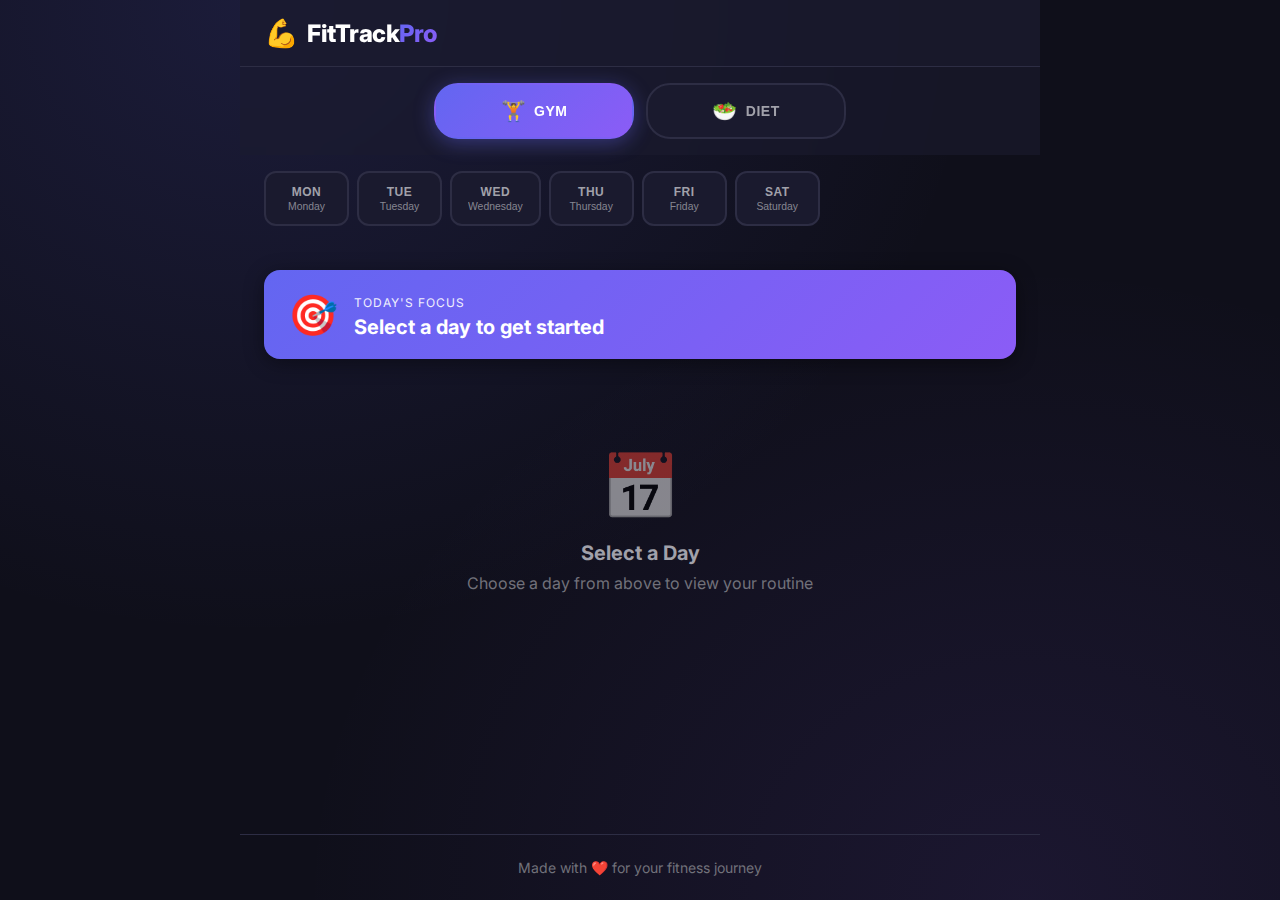
<file: index.html>
<!DOCTYPE html>
<html lang="en">
<head>
    <meta charset="UTF-8">
    <meta name="viewport" content="width=device-width, initial-scale=1.0">
    <meta name="description" content="Personal fitness tracker for gym routines and diet plans">
    <title>FitTrack Pro - Your Personal Fitness Companion</title>
    <link rel="preconnect" href="https://fonts.googleapis.com">
    <link rel="preconnect" href="https://fonts.gstatic.com" crossorigin>
    <link href="https://fonts.googleapis.com/css2?family=Inter:wght@300;400;500;600;700;800&display=swap" rel="stylesheet">
    <link rel="stylesheet" href="styles.css">
</head>
<body>
    <div class="app-container">
        <header class="app-header">
            <div class="logo">
                <span class="logo-icon">💪</span>
                <span class="logo-text">FitTrack<span class="logo-accent">Pro</span></span>
            </div>
            <button class="mobile-menu-btn" id="mobileMenuBtn" aria-label="Toggle menu">
                <span></span><span></span><span></span>
            </button>
        </header>

        <nav class="main-nav" id="mainNav">
            <div class="nav-tabs">
                <button class="nav-tab active" data-category="gym" id="gymTab">
                    <span class="tab-icon">🏋️</span>
                    <span class="tab-text">GYM</span>
                </button>
                <button class="nav-tab" data-category="diet" id="dietTab">
                    <span class="tab-icon">🥗</span>
                    <span class="tab-text">DIET</span>
                </button>
            </div>
        </nav>

        <div class="day-selector">
            <div class="day-pills" id="dayPills"></div>
        </div>

        <main class="main-content" id="mainContent">
            <div class="focus-banner" id="focusBanner">
                <div class="focus-icon" id="focusIcon">🎯</div>
                <div class="focus-info">
                    <span class="focus-label">Today's Focus</span>
                    <h2 class="focus-title" id="focusTitle">Select a day to get started</h2>
                </div>
            </div>
            <div class="content-area" id="contentArea">
                <div class="empty-state">
                    <div class="empty-icon">📅</div>
                    <h3>Select a Day</h3>
                    <p>Choose a day from above to view your routine</p>
                </div>
            </div>
        </main>

        <footer class="app-footer">
            <p>Made with ❤️ for your fitness journey</p>
        </footer>
    </div>
    <script src="app.js"></script>
</body>
</html>
</file>
<file: styles.css>
/* ===== CSS Variables & Root Styles ===== */
:root {
    --primary: #6366f1;
    --primary-dark: #4f46e5;
    --primary-light: #818cf8;
    --accent: #f97316;
    --accent-light: #fb923c;
    --success: #10b981;
    --warning: #f59e0b;
    --bg-dark: #0f0f1a;
    --bg-card: #1a1a2e;
    --bg-card-hover: #252542;
    --text-primary: #ffffff;
    --text-secondary: #a1a1aa;
    --text-muted: #71717a;
    --border-color: #2d2d44;
    --gradient-primary: linear-gradient(135deg, #6366f1 0%, #8b5cf6 100%);
    --gradient-accent: linear-gradient(135deg, #f97316 0%, #fb923c 100%);
    --gradient-success: linear-gradient(135deg, #10b981 0%, #34d399 100%);
    --shadow-sm: 0 2px 8px rgba(0, 0, 0, 0.3);
    --shadow-md: 0 4px 20px rgba(0, 0, 0, 0.4);
    --shadow-lg: 0 8px 40px rgba(0, 0, 0, 0.5);
    --radius-sm: 8px;
    --radius-md: 12px;
    --radius-lg: 16px;
    --radius-xl: 24px;
    --transition: all 0.3s cubic-bezier(0.4, 0, 0.2, 1);
}

* { margin: 0; padding: 0; box-sizing: border-box; }

html {
    font-size: 16px;
    scroll-behavior: smooth;
}

body {
    font-family: 'Inter', -apple-system, BlinkMacSystemFont, sans-serif;
    background: var(--bg-dark);
    color: var(--text-primary);
    min-height: 100vh;
    overflow-x: hidden;
    background-image: 
        radial-gradient(ellipse at 20% 0%, rgba(99, 102, 241, 0.15) 0%, transparent 50%),
        radial-gradient(ellipse at 80% 100%, rgba(139, 92, 246, 0.1) 0%, transparent 50%);
}

/* ===== App Container ===== */
.app-container {
    max-width: 800px;
    margin: 0 auto;
    min-height: 100vh;
    display: flex;
    flex-direction: column;
}

/* ===== Header ===== */
.app-header {
    display: flex;
    justify-content: space-between;
    align-items: center;
    padding: 1rem 1.5rem;
    background: rgba(26, 26, 46, 0.8);
    backdrop-filter: blur(20px);
    border-bottom: 1px solid var(--border-color);
    position: sticky;
    top: 0;
    z-index: 100;
}

.logo {
    display: flex;
    align-items: center;
    gap: 0.5rem;
}

.logo-icon { font-size: 1.75rem; }

.logo-text {
    font-size: 1.5rem;
    font-weight: 800;
    letter-spacing: -0.5px;
}

.logo-accent {
    background: var(--gradient-primary);
    -webkit-background-clip: text;
    -webkit-text-fill-color: transparent;
    background-clip: text;
}

.mobile-menu-btn {
    display: none;
    flex-direction: column;
    gap: 5px;
    background: none;
    border: none;
    cursor: pointer;
    padding: 0.5rem;
}

.mobile-menu-btn span {
    display: block;
    width: 24px;
    height: 2px;
    background: var(--text-primary);
    border-radius: 2px;
    transition: var(--transition);
}

/* ===== Header Right Container ===== */
.header-right {
    display: flex;
    align-items: center;
    gap: 1rem;
}

/* ===== Language Switcher ===== */
.lang-switcher {
    display: flex;
    gap: 0.25rem;
    background: var(--bg-card);
    border: 1px solid var(--border-color);
    border-radius: var(--radius-lg);
    padding: 0.25rem;
}

.lang-btn {
    display: flex;
    align-items: center;
    gap: 0.35rem;
    padding: 0.5rem 0.75rem;
    border: none;
    border-radius: var(--radius-md);
    background: transparent;
    color: var(--text-secondary);
    font-size: 0.75rem;
    font-weight: 600;
    cursor: pointer;
    transition: var(--transition);
}

.lang-btn:hover {
    background: var(--bg-card-hover);
    color: var(--text-primary);
}

.lang-btn.active {
    background: var(--gradient-primary);
    color: white;
    box-shadow: 0 2px 8px rgba(99, 102, 241, 0.3);
}

.lang-flag {
    font-size: 1rem;
}

.lang-code {
    letter-spacing: 0.5px;
}

@media (max-width: 640px) {
    .lang-btn {
        padding: 0.4rem 0.5rem;
    }
    .lang-code {
        display: none;
    }
    .lang-flag {
        font-size: 1.2rem;
    }
}


/* ===== Main Navigation ===== */
.main-nav {
    padding: 1rem 1.5rem;
    background: rgba(26, 26, 46, 0.6);
    backdrop-filter: blur(10px);
}

.nav-tabs {
    display: flex;
    gap: 0.75rem;
    justify-content: center;
}

.nav-tab {
    display: flex;
    align-items: center;
    gap: 0.5rem;
    padding: 0.875rem 2rem;
    background: var(--bg-card);
    border: 2px solid var(--border-color);
    border-radius: var(--radius-xl);
    color: var(--text-secondary);
    font-size: 0.875rem;
    font-weight: 600;
    letter-spacing: 0.5px;
    cursor: pointer;
    transition: var(--transition);
    flex: 1;
    max-width: 200px;
    justify-content: center;
}

.nav-tab:hover {
    background: var(--bg-card-hover);
    border-color: var(--primary);
    color: var(--text-primary);
    transform: translateY(-2px);
}

.nav-tab.active {
    background: var(--gradient-primary);
    border-color: transparent;
    color: white;
    box-shadow: 0 4px 20px rgba(99, 102, 241, 0.4);
}

.nav-tab.active[data-category="diet"] {
    background: var(--gradient-accent);
    box-shadow: 0 4px 20px rgba(249, 115, 22, 0.4);
}

.tab-icon { font-size: 1.25rem; }

/* ===== Day Selector ===== */
.day-selector {
    padding: 1rem 1.5rem;
    overflow-x: auto;
    -webkit-overflow-scrolling: touch;
    scrollbar-width: none;
}

.day-selector::-webkit-scrollbar { display: none; }

.day-pills {
    display: flex;
    gap: 0.5rem;
    min-width: max-content;
    padding-bottom: 0.25rem;
}

.day-pill {
    display: flex;
    flex-direction: column;
    align-items: center;
    padding: 0.75rem 1rem;
    background: var(--bg-card);
    border: 2px solid var(--border-color);
    border-radius: var(--radius-md);
    color: var(--text-secondary);
    cursor: pointer;
    transition: var(--transition);
    min-width: 70px;
}

.day-pill:hover {
    background: var(--bg-card-hover);
    border-color: var(--primary-light);
    transform: translateY(-2px);
}

.day-pill.active {
    background: var(--gradient-primary);
    border-color: transparent;
    color: white;
    box-shadow: 0 4px 15px rgba(99, 102, 241, 0.3);
}

.day-pill.today { border-color: var(--accent); }

.day-short {
    font-size: 0.75rem;
    font-weight: 700;
    letter-spacing: 0.5px;
}

.day-full {
    display: none;
    font-size: 0.65rem;
    margin-top: 2px;
    opacity: 0.8;
}

/* ===== Main Content ===== */
.main-content {
    flex: 1;
    padding: 1.5rem;
    display: flex;
    flex-direction: column;
    gap: 1.5rem;
}

.focus-banner {
    display: flex;
    align-items: center;
    gap: 1rem;
    padding: 1.25rem 1.5rem;
    background: var(--gradient-primary);
    border-radius: var(--radius-lg);
    box-shadow: var(--shadow-md);
    animation: slideIn 0.5s ease-out;
}

.focus-banner.diet {
    background: var(--gradient-accent);
}

@keyframes slideIn {
    from { opacity: 0; transform: translateY(-10px); }
    to { opacity: 1; transform: translateY(0); }
}

.focus-icon { font-size: 2.5rem; }

.focus-info { flex: 1; }

.focus-label {
    font-size: 0.75rem;
    text-transform: uppercase;
    letter-spacing: 1px;
    opacity: 0.9;
}

.focus-title {
    font-size: 1.25rem;
    font-weight: 700;
    margin-top: 0.25rem;
}

/* ===== Content Area ===== */
.content-area {
    display: flex;
    flex-direction: column;
    gap: 1rem;
}

.empty-state {
    display: flex;
    flex-direction: column;
    align-items: center;
    justify-content: center;
    padding: 4rem 2rem;
    text-align: center;
    color: var(--text-muted);
}

.empty-icon {
    font-size: 4rem;
    margin-bottom: 1rem;
    opacity: 0.5;
}

.empty-state h3 {
    font-size: 1.25rem;
    color: var(--text-secondary);
    margin-bottom: 0.5rem;
}

/* ===== Accordion / Dropdown Blocks ===== */
.block-card {
    background: var(--bg-card);
    border: 1px solid var(--border-color);
    border-radius: var(--radius-lg);
    overflow: hidden;
    transition: var(--transition);
    animation: fadeInUp 0.4s ease-out backwards;
}

.block-card:nth-child(1) { animation-delay: 0.05s; }
.block-card:nth-child(2) { animation-delay: 0.1s; }
.block-card:nth-child(3) { animation-delay: 0.15s; }
.block-card:nth-child(4) { animation-delay: 0.2s; }
.block-card:nth-child(5) { animation-delay: 0.25s; }

@keyframes fadeInUp {
    from { opacity: 0; transform: translateY(20px); }
    to { opacity: 1; transform: translateY(0); }
}

.block-card:hover {
    border-color: var(--primary);
    box-shadow: var(--shadow-sm);
}

.block-header {
    display: flex;
    align-items: center;
    justify-content: space-between;
    padding: 1rem 1.25rem;
    cursor: pointer;
    transition: var(--transition);
}

.block-header:hover { background: var(--bg-card-hover); }

.block-info {
    display: flex;
    align-items: center;
    gap: 0.75rem;
}

.block-icon {
    width: 40px;
    height: 40px;
    display: flex;
    align-items: center;
    justify-content: center;
    background: var(--gradient-primary);
    border-radius: var(--radius-sm);
    font-size: 1.25rem;
}

.block-details h3 {
    font-size: 1rem;
    font-weight: 600;
    color: var(--text-primary);
}

.block-details span {
    font-size: 0.8rem;
    color: var(--text-muted);
}

.block-toggle {
    width: 32px;
    height: 32px;
    display: flex;
    align-items: center;
    justify-content: center;
    background: var(--bg-card-hover);
    border-radius: 50%;
    transition: var(--transition);
}

.block-toggle svg {
    width: 16px;
    height: 16px;
    stroke: var(--text-secondary);
    transition: var(--transition);
}

.block-card.open .block-toggle { background: var(--primary); }
.block-card.open .block-toggle svg {
    stroke: white;
    transform: rotate(180deg);
}

.block-content {
    max-height: 0;
    overflow: hidden;
    transition: max-height 0.4s cubic-bezier(0.4, 0, 0.2, 1);
}

.block-card.open .block-content { max-height: 1000px; }

.exercise-list {
    padding: 0 1.25rem 1.25rem;
    display: flex;
    flex-direction: column;
    gap: 0.75rem;
}

.exercise-item {
    display: flex;
    align-items: center;
    gap: 1rem;
    padding: 0.875rem 1rem;
    background: rgba(255, 255, 255, 0.03);
    border-radius: var(--radius-md);
    border-left: 3px solid var(--primary);
    transition: var(--transition);
}

.exercise-item:hover {
    background: rgba(99, 102, 241, 0.1);
    transform: translateX(5px);
}

.exercise-item.simple { border-left-color: var(--success); }

.exercise-name {
    flex: 1;
    font-size: 0.925rem;
    font-weight: 500;
}

.exercise-meta {
    display: flex;
    gap: 0.75rem;
}

.meta-badge {
    display: flex;
    align-items: center;
    gap: 0.25rem;
    padding: 0.35rem 0.65rem;
    background: rgba(99, 102, 241, 0.2);
    border-radius: var(--radius-sm);
    font-size: 0.75rem;
    font-weight: 600;
    color: var(--primary-light);
}

/* ===== Diet Specific Styles ===== */
.meal-card {
    background: var(--bg-card);
    border: 1px solid var(--border-color);
    border-radius: var(--radius-lg);
    overflow: hidden;
    animation: fadeInUp 0.4s ease-out backwards;
}

.meal-header {
    display: flex;
    align-items: center;
    justify-content: space-between;
    padding: 1rem 1.25rem;
    cursor: pointer;
    transition: var(--transition);
}

.meal-header:hover { background: var(--bg-card-hover); }

.meal-info {
    display: flex;
    align-items: center;
    gap: 0.75rem;
}

.meal-icon {
    width: 40px;
    height: 40px;
    display: flex;
    align-items: center;
    justify-content: center;
    background: var(--gradient-accent);
    border-radius: var(--radius-sm);
    font-size: 1.25rem;
}

.meal-details h3 {
    font-size: 1rem;
    font-weight: 600;
}

.meal-details span {
    font-size: 0.8rem;
    color: var(--text-muted);
}

.meal-content {
    max-height: 0;
    overflow: hidden;
    transition: max-height 0.4s cubic-bezier(0.4, 0, 0.2, 1);
}

.meal-card.open .meal-content { max-height: 1000px; }

.food-list {
    padding: 0 1.25rem 1.25rem;
    display: flex;
    flex-direction: column;
    gap: 0.75rem;
}

.food-item {
    display: flex;
    align-items: center;
    justify-content: space-between;
    padding: 0.875rem 1rem;
    background: rgba(255, 255, 255, 0.03);
    border-radius: var(--radius-md);
    border-left: 3px solid var(--accent);
}

.food-name {
    font-size: 0.925rem;
    font-weight: 500;
}

.food-portion {
    font-size: 0.8rem;
    color: var(--text-muted);
}

.food-stats {
    display: flex;
    gap: 0.5rem;
}

.stat-badge {
    padding: 0.25rem 0.5rem;
    border-radius: var(--radius-sm);
    font-size: 0.7rem;
    font-weight: 600;
}

.stat-badge.calories {
    background: rgba(249, 115, 22, 0.2);
    color: var(--accent-light);
}

.stat-badge.protein {
    background: rgba(16, 185, 129, 0.2);
    color: var(--success);
}

.macros-summary {
    display: flex;
    gap: 1rem;
    padding: 1rem;
    background: rgba(249, 115, 22, 0.1);
    border-radius: var(--radius-md);
    margin-bottom: 1rem;
    justify-content: center;
    flex-wrap: wrap;
}

.macro-item {
    display: flex;
    flex-direction: column;
    align-items: center;
    padding: 0.5rem 1rem;
}

.macro-value {
    font-size: 1.25rem;
    font-weight: 700;
    color: var(--accent);
}

.macro-label {
    font-size: 0.7rem;
    text-transform: uppercase;
    color: var(--text-muted);
    letter-spacing: 0.5px;
}

/* ===== Footer ===== */
.app-footer {
    padding: 1.5rem;
    text-align: center;
    color: var(--text-muted);
    font-size: 0.875rem;
    border-top: 1px solid var(--border-color);
}

/* ===== Responsive Design ===== */
@media (max-width: 640px) {
    .app-header { padding: 1rem; }
    .logo-text { font-size: 1.25rem; }
    .main-nav { padding: 0.75rem 1rem; }
    .nav-tab {
        padding: 0.75rem 1.5rem;
        font-size: 0.8rem;
    }
    .tab-icon { font-size: 1.1rem; }
    .day-selector { padding: 0.75rem 1rem; }
    .day-pill {
        padding: 0.625rem 0.875rem;
        min-width: 55px;
    }
    .day-short { font-size: 0.7rem; }
    .main-content { padding: 1rem; }
    .focus-banner { padding: 1rem; }
    .focus-icon { font-size: 2rem; }
    .focus-title { font-size: 1rem; }
    .block-header { padding: 0.875rem 1rem; }
    .block-icon { width: 36px; height: 36px; font-size: 1.1rem; }
    .block-details h3 { font-size: 0.925rem; }
    .exercise-list { padding: 0 1rem 1rem; }
    .exercise-item { padding: 0.75rem; gap: 0.75rem; }
    .exercise-name { font-size: 0.85rem; }
    .exercise-meta { gap: 0.5rem; }
    .meta-badge { padding: 0.25rem 0.5rem; font-size: 0.7rem; }
    .macros-summary { gap: 0.5rem; padding: 0.75rem; }
    .macro-item { padding: 0.5rem 0.75rem; }
    .macro-value { font-size: 1rem; }
}

@media (min-width: 641px) {
    .day-full { display: block; }
    .day-pill { min-width: 85px; }
}
</file>
